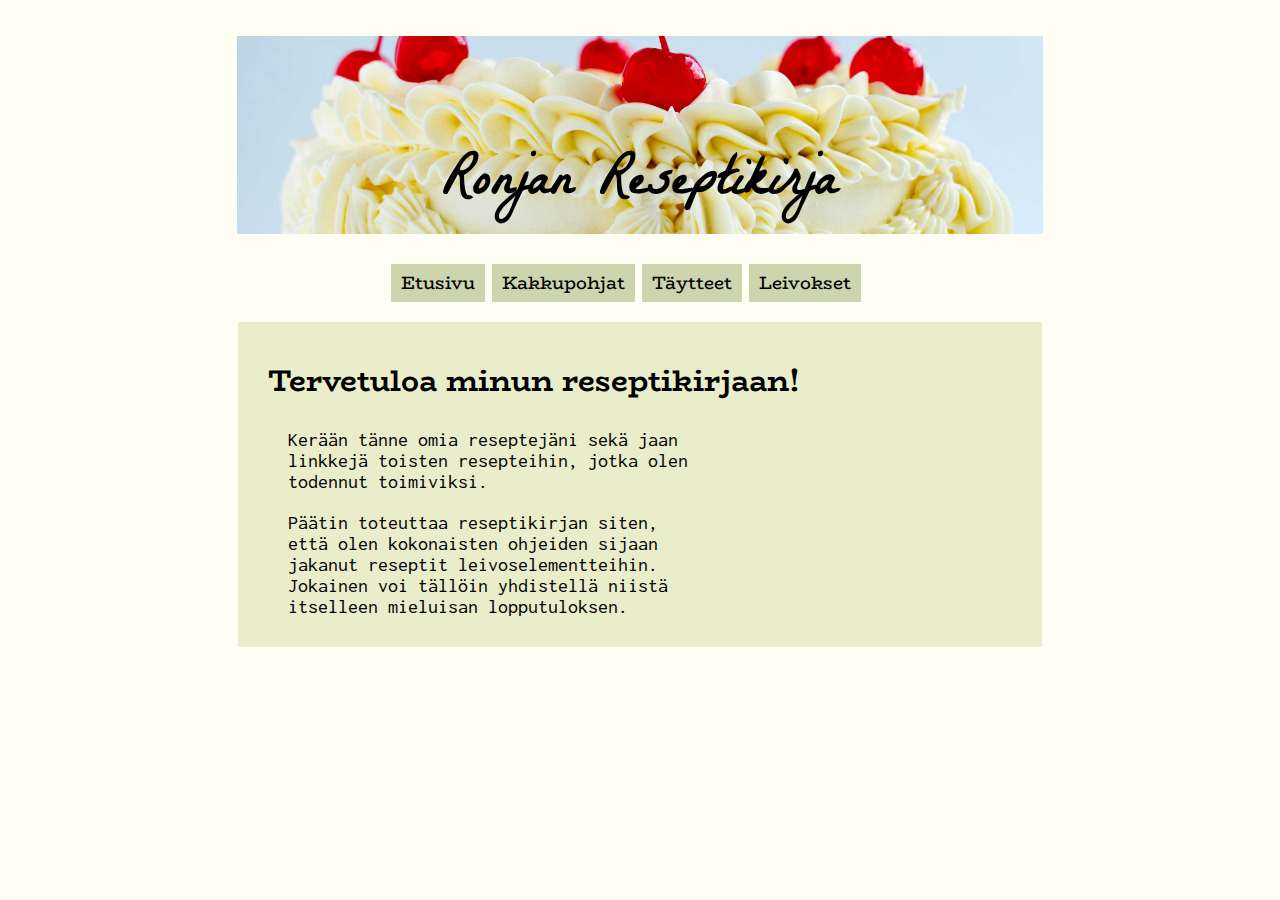
<file: index.html>
<!DOCTYPE html>
<html>

<head>
    <title>Ronjan Reseptikirja</title>
    <meta charset="UTF-8">
    <link rel="stylesheet" href="style.css">
    <link href="https://fonts.googleapis.com/css2?family=La+Belle+Aurore&display=swap" rel="stylesheet">
    <link href="https://fonts.googleapis.com/css2?family=Inconsolata:wght@200..900&family=La+Belle+Aurore&display=swap" rel="stylesheet">
    <link href="https://fonts.googleapis.com/css2?family=BioRhyme:wght@200..800&family=Inconsolata:wght@200..900&family=La+Belle+Aurore&display=swap" rel="stylesheet">
    <link href="index.html">
    <link href="kakkupohjat.html">
    <link href="täytteet.html">
    <link href="leivokset.html">
</head>
<body>
    <header>
        <h1>Ronjan Reseptikirja</h1>
    </header>

    <nav>
        <ul>
          <li><a href="index.html">Etusivu</a></li>
          <li><a href="kakkupohjat.html">Kakkupohjat</a></li>
          <li><a href="täytteet.html">Täytteet</a></li>
          <li><a href="leivokset.html">Leivokset</a></li>
        </ul>
      </nav>

    <section>
        <h2>Tervetuloa minun reseptikirjaan!</h2>
        <p class="etusivu">Kerään tänne omia reseptejäni sekä jaan linkkejä toisten
            resepteihin, jotka olen todennut toimiviksi.
        </p>
        <p class="etusivu">Päätin toteuttaa reseptikirjan siten, että olen kokonaisten
            ohjeiden sijaan jakanut reseptit leivoselementteihin. Jokainen voi tällöin
            yhdistellä niistä itselleen mieluisan lopputuloksen.
        </p>
        

    </section>
</body>

</html>
</file>
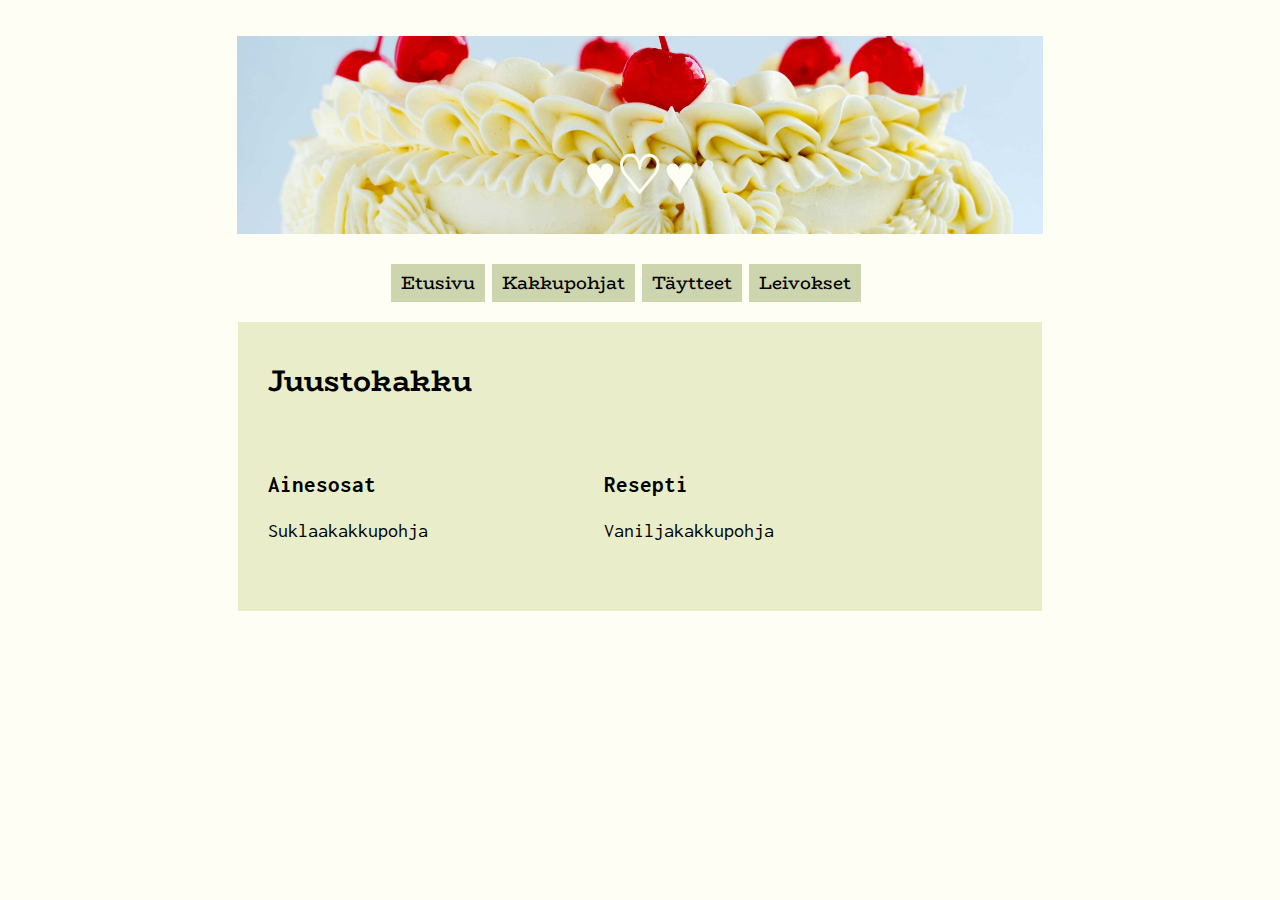
<file: juustokakku.html>
<!DOCTYPE html>
<html>

<head>
    <title>Juustokakku</title>
    <meta charset="UTF-8">
    <link rel="stylesheet" href="style.css">
    <link href="https://fonts.googleapis.com/css2?family=La+Belle+Aurore&display=swap" rel="stylesheet">
    <link href="https://fonts.googleapis.com/css2?family=Inconsolata:wght@200..900&family=La+Belle+Aurore&display=swap" rel="stylesheet">
    <link href="https://fonts.googleapis.com/css2?family=BioRhyme:wght@200..800&family=Inconsolata:wght@200..900&family=La+Belle+Aurore&display=swap" rel="stylesheet">
    <link href="index.html">
    <link href="kakkupohjat.html">
    <link href="täytteet.html">
    <link href="leivokset.html">
</head>
<body>
    <header class="ohje">
        <h1>♥︎♡♥︎</h1>
    </header>

    <nav>
        <ul>
          <li><a href="index.html">Etusivu</a></li>
          <li><a href="kakkupohjat.html">Kakkupohjat</a></li>
          <li><a href="täytteet.html">Täytteet</a></li>
          <li><a href="leivokset.html">Leivokset</a></li>
        </ul>
      </nav>

    <section>
        <h2>Juustokakku</h2>
        <div class="container">
            <div class="column">
              <h3>Ainesosat</h3>  
              <p class="resepti">Suklaakakkupohja</p>
            </div>
            <div class="column">
              <h3>Resepti</h3>  
              <p class="resepti">Vaniljakakkupohja</p>
            </div>
          </div>
    </section>

</body>

</html>
</file>
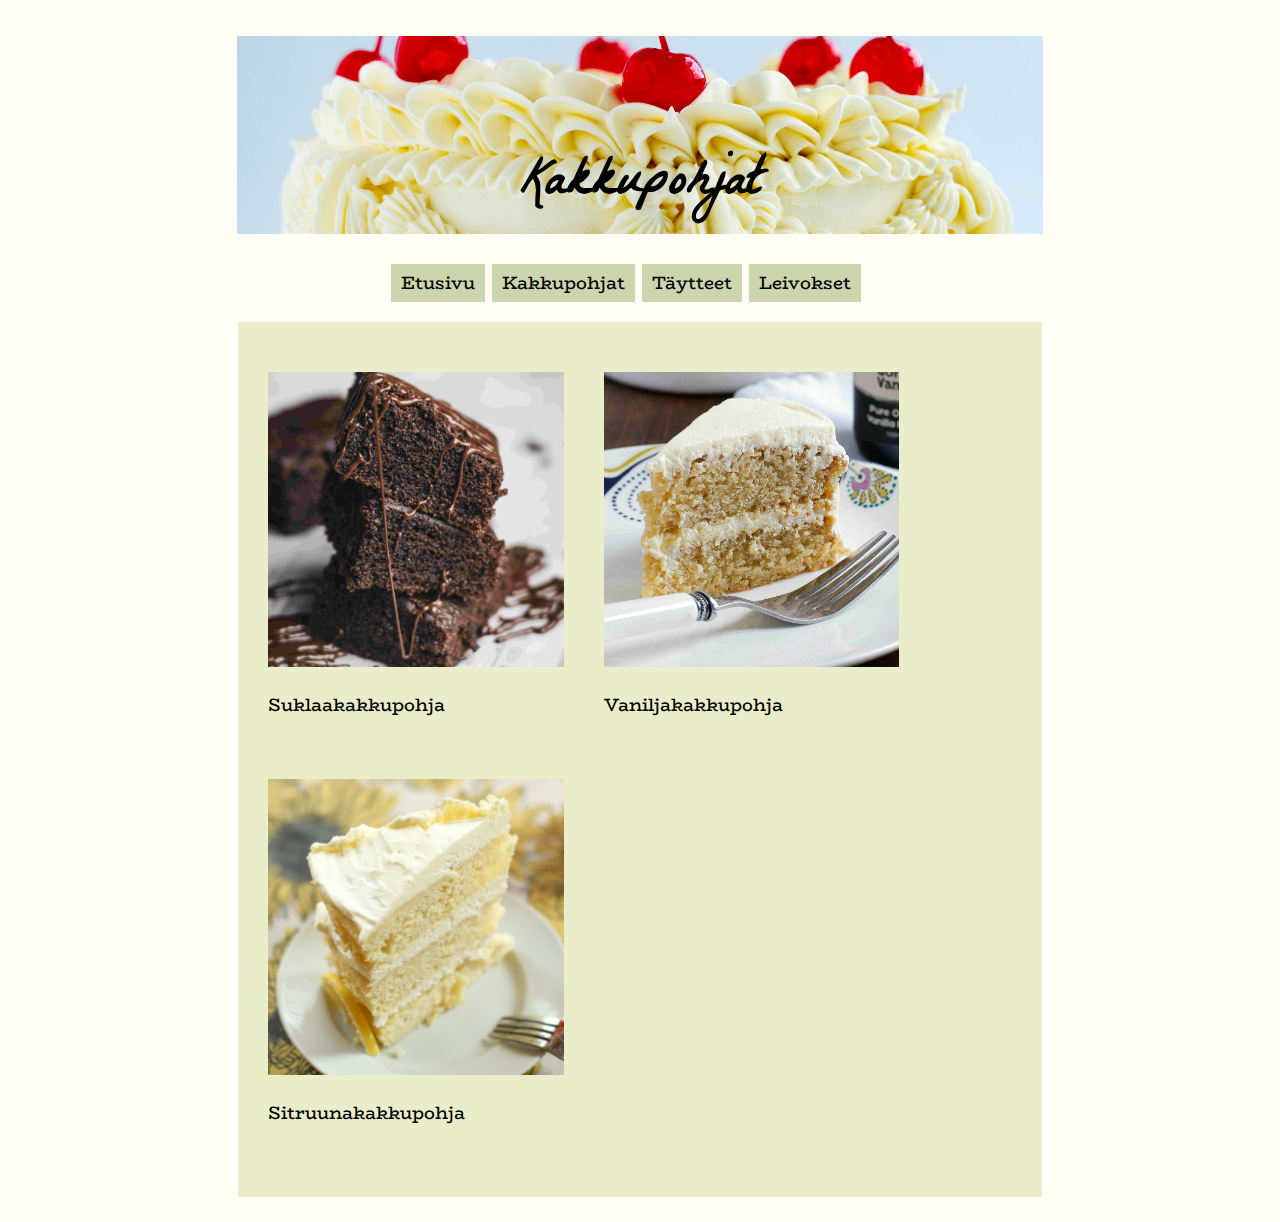
<file: kakkupohjat.html>
<!DOCTYPE html>
<html>

<head>
    <title>Kakkupohjat</title>
    <meta charset="UTF-8">
    <link rel="stylesheet" href="style.css">
    <link href="https://fonts.googleapis.com/css2?family=La+Belle+Aurore&display=swap" rel="stylesheet">
    <link href="https://fonts.googleapis.com/css2?family=Inconsolata:wght@200..900&family=La+Belle+Aurore&display=swap" rel="stylesheet">
    <link href="https://fonts.googleapis.com/css2?family=BioRhyme:wght@200..800&family=Inconsolata:wght@200..900&family=La+Belle+Aurore&display=swap" rel="stylesheet">
    <link href="index.html">
    <link href="kakkupohjat.html">
    <link href="täytteet.html">
    <link href="leivokset.html">
</head>
<body>
    <header class="kakkupohjat">
        <h1>Kakkupohjat</h1>
    </header>

    <nav>
        <ul>
          <li><a href="index.html">Etusivu</a></li>
          <li><a href="kakkupohjat.html">Kakkupohjat</a></li>
          <li><a href="täytteet.html">Täytteet</a></li>
          <li><a href="leivokset.html">Leivokset</a></li>
        </ul>
      </nav>

    <section>
        <div class="container">
            <div class="column">
              <img src="suklaapohja.jpg" alt="Suklaakakkupohja">
              <p class="resepti"><a href="suklaapohja.html">Suklaakakkupohja</p>
            </div>
            <div class="column">
              <img src="vaniljapohja.jpg" alt="Vaniljakakkupohja">
              <p class="resepti"><a href="vaniljapohja.html">Vaniljakakkupohja</p>
            </div>
            <div class="column">
              <img src="sitruunapohja.jpg" alt="Sitruunakakkupohja">
              <p class="resepti"><a href="sitruunapohja.html">Sitruunakakkupohja</p>
            </div>
          </div>
    </section>

</body>

</html>
</file>
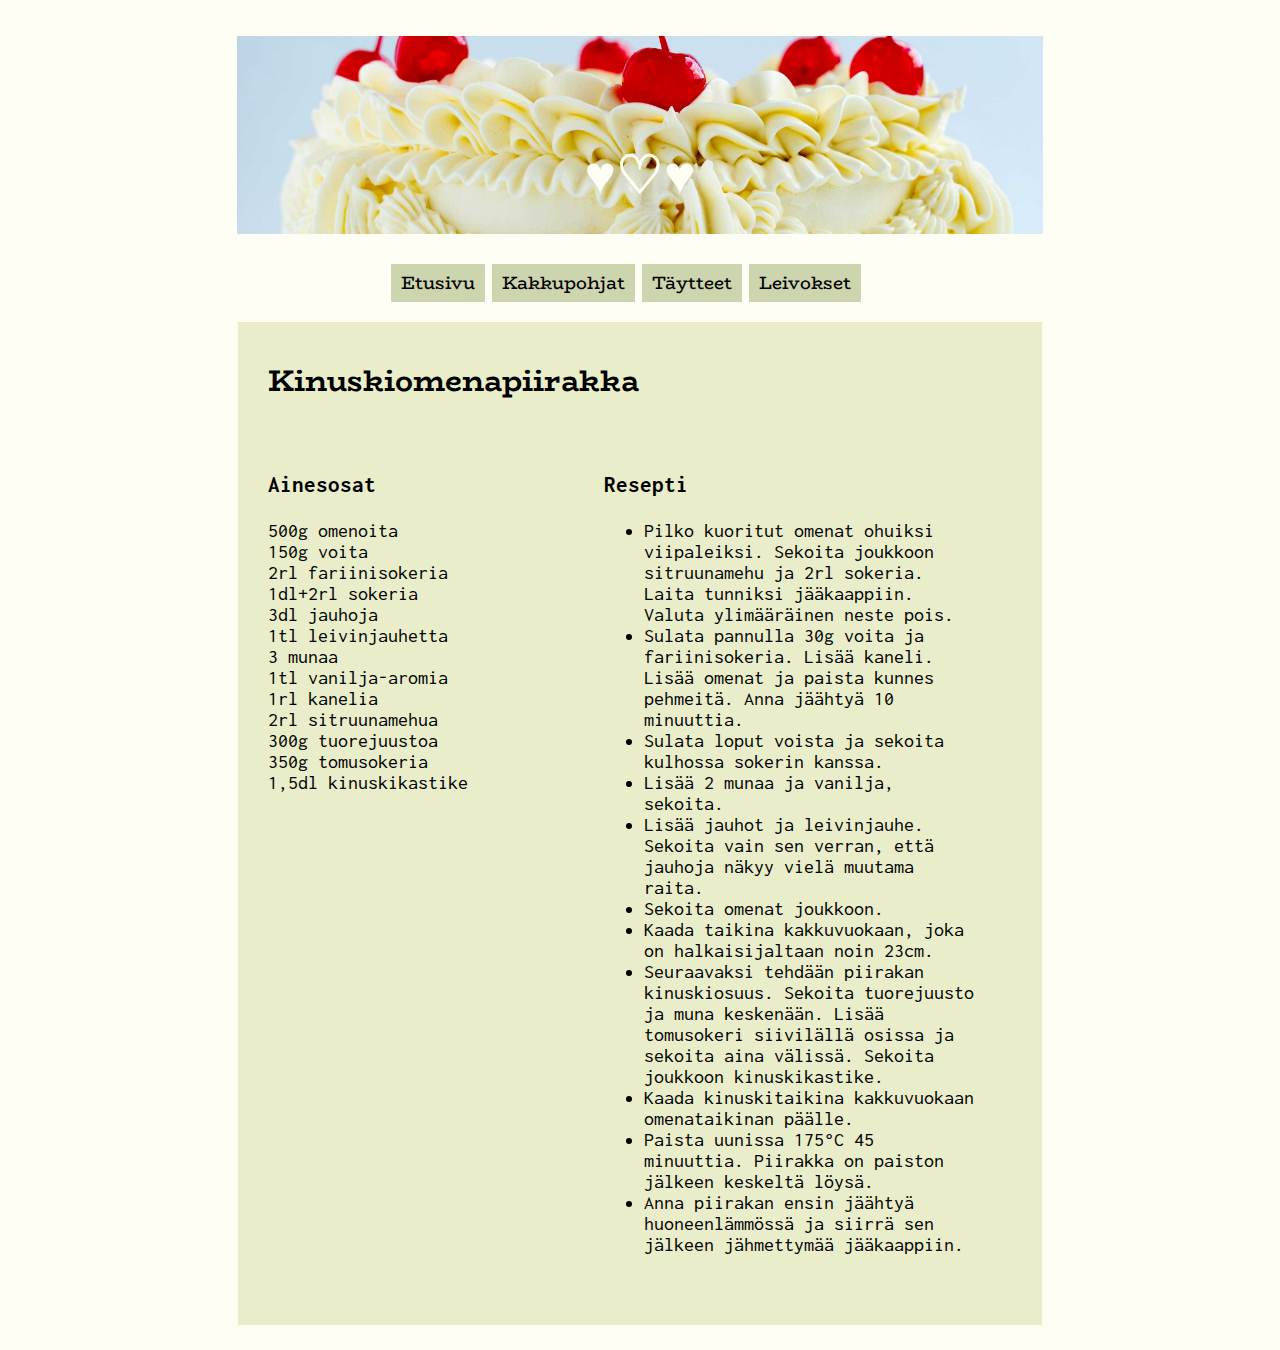
<file: kinuskiomenapiirakka.html>
<!DOCTYPE html>
<html>

<head>
    <title>Kinuskiomenapiirakka</title>
    <meta charset="UTF-8">
    <link rel="stylesheet" href="style.css">
    <link href="https://fonts.googleapis.com/css2?family=La+Belle+Aurore&display=swap" rel="stylesheet">
    <link href="https://fonts.googleapis.com/css2?family=Inconsolata:wght@200..900&family=La+Belle+Aurore&display=swap" rel="stylesheet">
    <link href="https://fonts.googleapis.com/css2?family=BioRhyme:wght@200..800&family=Inconsolata:wght@200..900&family=La+Belle+Aurore&display=swap" rel="stylesheet">
    <link href="index.html">
    <link href="kakkupohjat.html">
    <link href="täytteet.html">
    <link href="leivokset.html">
</head>
<body>
    <header class="ohje">
        <h1>♥︎♡♥︎</h1>
    </header>

    <nav>
        <ul>
          <li><a href="index.html">Etusivu</a></li>
          <li><a href="kakkupohjat.html">Kakkupohjat</a></li>
          <li><a href="täytteet.html">Täytteet</a></li>
          <li><a href="leivokset.html">Leivokset</a></li>
        </ul>
      </nav>

    <section>
        <h2>Kinuskiomenapiirakka</h2>
        <div class="container">
            <div class="column">
              <h3>Ainesosat</h3>  
              <p class="resepti">500g omenoita<br>150g voita<br>2rl fariinisokeria
                <br>1dl+2rl sokeria<br>3dl jauhoja<br>1tl leivinjauhetta<br>
              3 munaa<br>1tl vanilja-aromia<br>1rl kanelia<br>2rl sitruunamehua
              <br>300g tuorejuustoa<br>350g tomusokeria<br>1,5dl kinuskikastike</p>
            </div>
            <div class="column">
              <h3>Resepti</h3>  
              <ul class="reseptilista">
                <li>Pilko kuoritut omenat ohuiksi viipaleiksi. Sekoita joukkoon sitruunamehu
                   ja 2rl sokeria. Laita tunniksi jääkaappiin. Valuta ylimääräinen neste pois.</li>
                <li>Sulata pannulla 30g voita ja fariinisokeria. Lisää kaneli. Lisää omenat
                  ja paista kunnes pehmeitä. Anna jäähtyä 10 minuuttia.
                </li>
                <li>Sulata loput voista ja sekoita kulhossa sokerin kanssa.</li>
                <li>Lisää 2 munaa ja vanilja, sekoita.</li>
                <li>Lisää jauhot ja leivinjauhe. Sekoita vain sen verran, että jauhoja
                  näkyy vielä muutama raita.
                </li>
                <li>Sekoita omenat joukkoon.</li>
                <li>Kaada taikina kakkuvuokaan, joka on halkaisijaltaan noin 23cm.</li>
                <li>Seuraavaksi tehdään piirakan kinuskiosuus. Sekoita tuorejuusto ja muna
                  keskenään. Lisää tomusokeri siivilällä osissa ja sekoita aina välissä.
                  Sekoita joukkoon kinuskikastike.
                </li>
                <li>Kaada kinuskitaikina kakkuvuokaan omenataikinan päälle.</li>
                <li>Paista uunissa 175°C 45 minuuttia. Piirakka on paiston jälkeen keskeltä löysä.</li>
                <li>Anna piirakan ensin jäähtyä huoneenlämmössä ja siirrä sen jälkeen jähmettymää
                  jääkaappiin.
                </li>
              </p>
            </div>
          </div>
    </section>

</body>

</html>
</file>
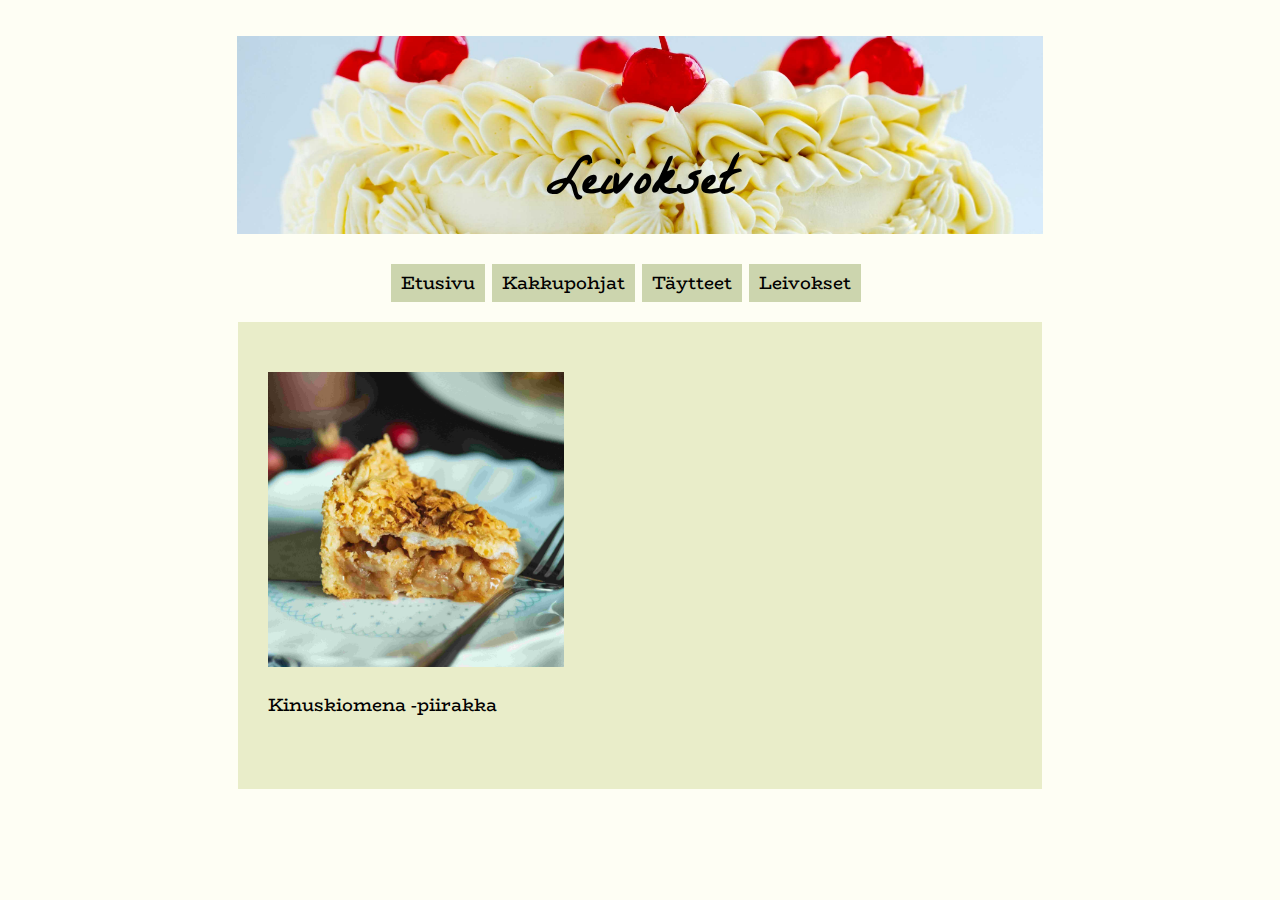
<file: leivokset.html>
<!DOCTYPE html>
<html>

<head>
    <title>Leivokset</title>
    <meta charset="UTF-8">
    <link rel="stylesheet" href="style.css">
    <link href="https://fonts.googleapis.com/css2?family=La+Belle+Aurore&display=swap" rel="stylesheet">
    <link href="https://fonts.googleapis.com/css2?family=Inconsolata:wght@200..900&family=La+Belle+Aurore&display=swap" rel="stylesheet">
    <link href="https://fonts.googleapis.com/css2?family=BioRhyme:wght@200..800&family=Inconsolata:wght@200..900&family=La+Belle+Aurore&display=swap" rel="stylesheet">
    <link href="index.html">
    <link href="kakkupohjat.html">
    <link href="täytteet.html">
    <link href="leivokset.html">
</head>
<body>
    <header class="leivokset">
        <h1>Leivokset</h1>
    </header>

    <nav>
        <ul>
          <li><a href="index.html">Etusivu</a></li>
          <li><a href="kakkupohjat.html">Kakkupohjat</a></li>
          <li><a href="täytteet.html">Täytteet</a></li>
          <li><a href="leivokset.html">Leivokset</a></li>
        </ul>
      </nav>

    <section>
        <div class="container">
            <div class="column">
              <img src="kinuskiomenapiirakka.jpg" alt="kinuskiomenapiirakka">
              <p class="resepti"><a href="kinuskiomenapiirakka.html">Kinuskiomena -piirakka</p>
            </div>
    </section>

</body>

</html>
</file>
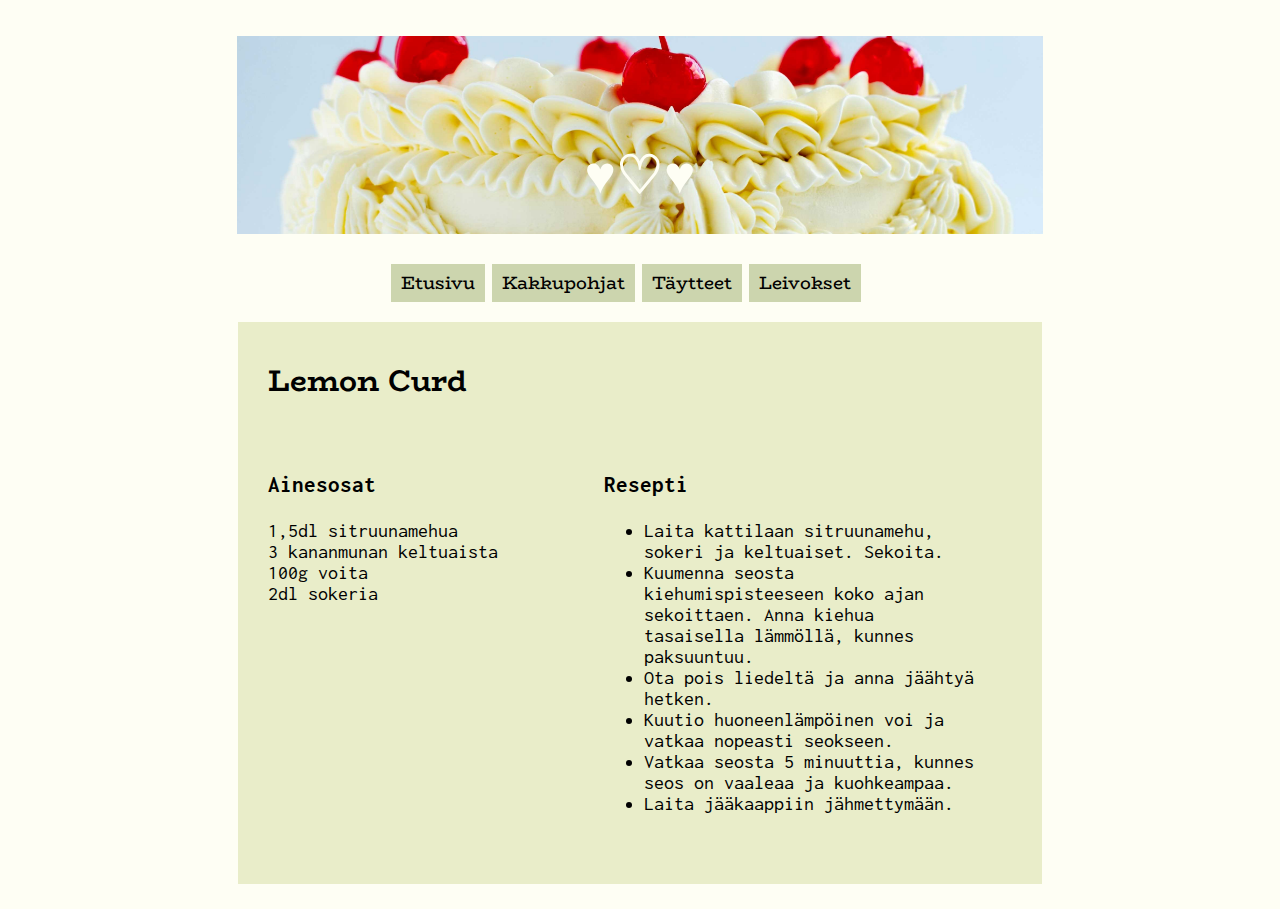
<file: lemoncurd.html>
<!DOCTYPE html>
<html>

<head>
    <title>Lemon Curd</title>
    <meta charset="UTF-8">
    <link rel="stylesheet" href="style.css">
    <link href="https://fonts.googleapis.com/css2?family=La+Belle+Aurore&display=swap" rel="stylesheet">
    <link href="https://fonts.googleapis.com/css2?family=Inconsolata:wght@200..900&family=La+Belle+Aurore&display=swap" rel="stylesheet">
    <link href="https://fonts.googleapis.com/css2?family=BioRhyme:wght@200..800&family=Inconsolata:wght@200..900&family=La+Belle+Aurore&display=swap" rel="stylesheet">
    <link href="index.html">
    <link href="kakkupohjat.html">
    <link href="täytteet.html">
    <link href="leivokset.html">
</head>
<body>
    <header class="ohje">
        <h1>♥︎♡♥︎</h1>
    </header>

    <nav>
        <ul>
          <li><a href="index.html">Etusivu</a></li>
          <li><a href="kakkupohjat.html">Kakkupohjat</a></li>
          <li><a href="täytteet.html">Täytteet</a></li>
          <li><a href="leivokset.html">Leivokset</a></li>
        </ul>
      </nav>

    <section>
        <h2>Lemon Curd</h2>
        <div class="container">
            <div class="column">
              <h3>Ainesosat</h3>  
              <p class="resepti">1,5dl sitruunamehua<br>3 kananmunan keltuaista<br>100g voita
                <br>2dl sokeria</p>
            </div>
            <div class="column">
              <h3>Resepti</h3>  
              <ul class="reseptilista">
                <li>Laita kattilaan sitruunamehu, sokeri ja keltuaiset. Sekoita.</li>
                <li>Kuumenna seosta kiehumispisteeseen koko ajan sekoittaen.
                  Anna kiehua tasaisella lämmöllä, kunnes paksuuntuu.
                </li>
                <li>Ota pois liedeltä ja anna jäähtyä hetken.</li>
                <li>Kuutio huoneenlämpöinen voi ja vatkaa nopeasti seokseen.</li>
                <li>Vatkaa seosta 5 minuuttia, kunnes seos on vaaleaa ja kuohkeampaa.</li>
                <li>Laita jääkaappiin jähmettymään.</li>
              </ul>
            </div>
          </div>
    </section>

</body>

</html>
</file>
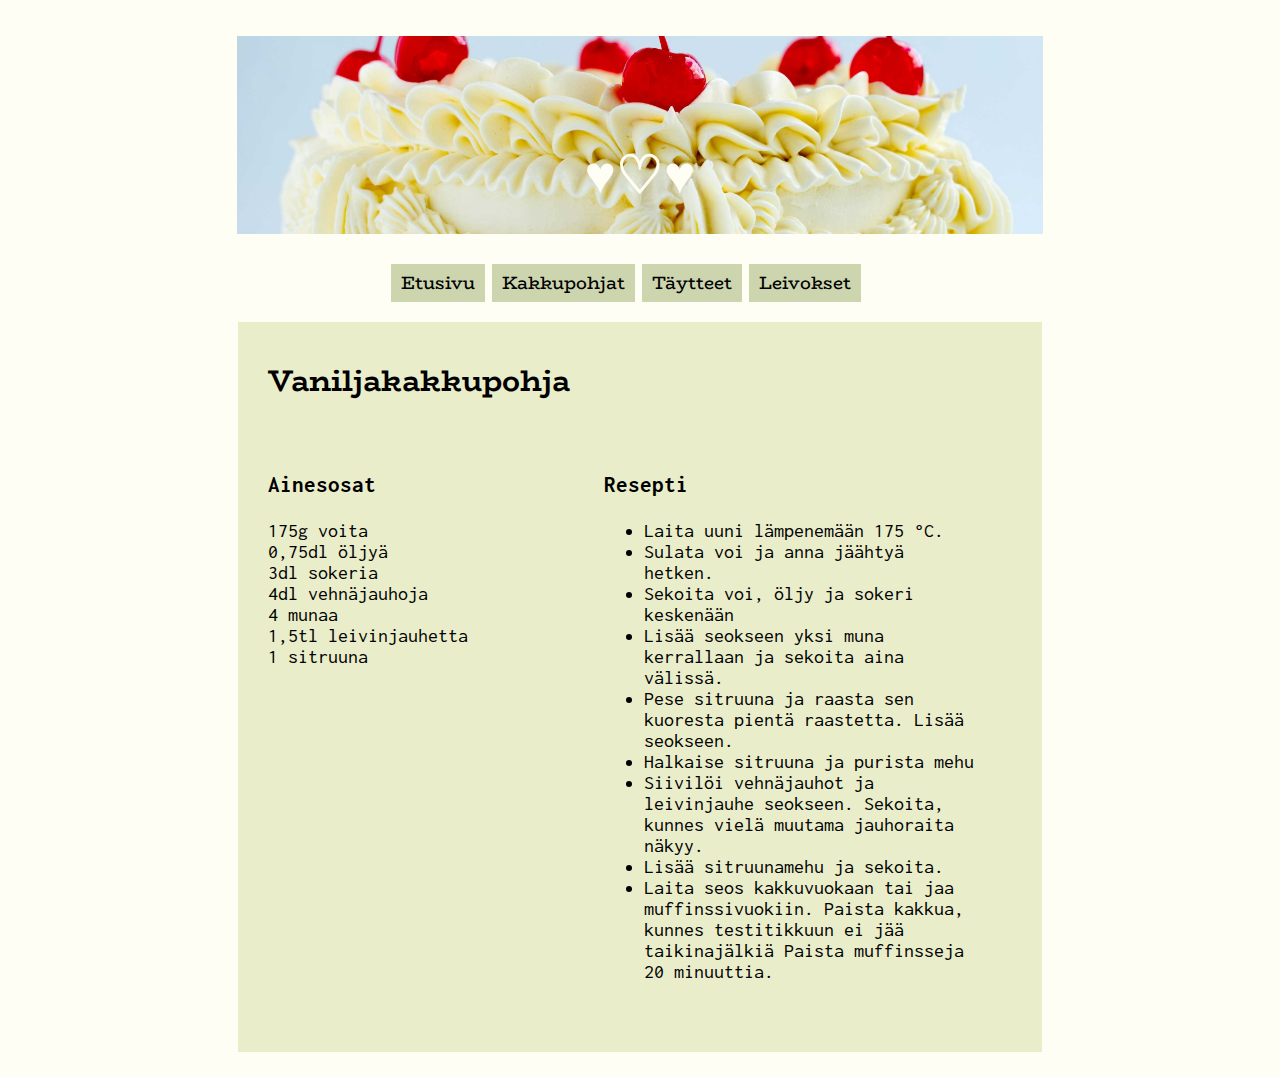
<file: sitruunapohja.html>
<!DOCTYPE html>
<html>

<head>
    <title>Sitruunakakkupohja</title>
    <meta charset="UTF-8">
    <link rel="stylesheet" href="style.css">
    <link href="https://fonts.googleapis.com/css2?family=La+Belle+Aurore&display=swap" rel="stylesheet">
    <link href="https://fonts.googleapis.com/css2?family=Inconsolata:wght@200..900&family=La+Belle+Aurore&display=swap" rel="stylesheet">
    <link href="https://fonts.googleapis.com/css2?family=BioRhyme:wght@200..800&family=Inconsolata:wght@200..900&family=La+Belle+Aurore&display=swap" rel="stylesheet">
    <link href="index.html">
    <link href="kakkupohjat.html">
    <link href="täytteet.html">
    <link href="leivokset.html">
</head>
<body>
    <header class="ohje">
        <h1>♥︎♡♥︎</h1>
    </header>

    <nav>
        <ul>
          <li><a href="index.html">Etusivu</a></li>
          <li><a href="kakkupohjat.html">Kakkupohjat</a></li>
          <li><a href="täytteet.html">Täytteet</a></li>
          <li><a href="leivokset.html">Leivokset</a></li>
        </ul>
      </nav>

    <section>
        <h2>Vaniljakakkupohja</h2>
        <div class="container">
            <div class="column">
              <h3>Ainesosat</h3>  
              <p class="resepti">175g voita<br>0,75dl öljyä<br>3dl sokeria
                <br>4dl vehnäjauhoja<br>4 munaa<br>1,5tl leivinjauhetta<br>1 sitruuna</p>
            </div>
            <div class="column">
              <h3>Resepti</h3>  
              <ul class="reseptilista">
                <li>Laita uuni lämpenemään 175 °C.</li>
                <li>Sulata voi ja anna jäähtyä hetken.</li>
                <li>Sekoita voi, öljy ja sokeri keskenään</li>
                <li>Lisää seokseen yksi muna kerrallaan ja sekoita aina välissä.</li>
                <li>Pese sitruuna ja raasta sen kuoresta pientä raastetta. Lisää seokseen.</li>
                <li>Halkaise sitruuna ja purista mehu</li>
                <li>Siivilöi vehnäjauhot ja leivinjauhe seokseen. Sekoita, kunnes vielä muutama jauhoraita näkyy.</li>
                <li>Lisää sitruunamehu ja sekoita.</li>
                <li>Laita seos kakkuvuokaan tai jaa muffinssivuokiin. Paista kakkua, kunnes testitikkuun ei jää taikinajälkiä
                  Paista muffinsseja 20 minuuttia.
                </li>
              </ul>
            </div>
          </div>
    </section>

</body>

</html>
</file>
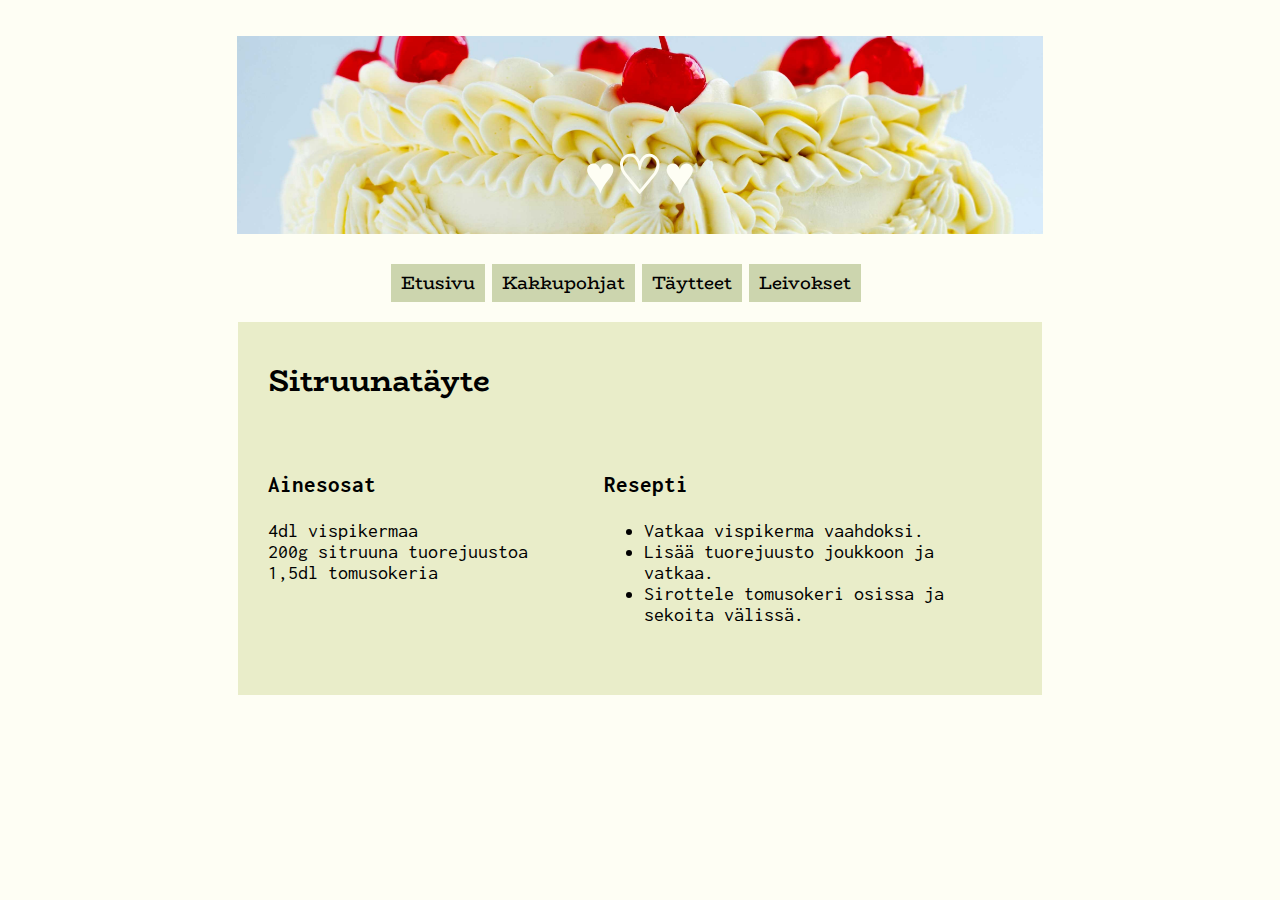
<file: sitruunatäyte.html>
<!DOCTYPE html>
<html>

<head>
    <title>Sitruunatäyte</title>
    <meta charset="UTF-8">
    <link rel="stylesheet" href="style.css">
    <link href="https://fonts.googleapis.com/css2?family=La+Belle+Aurore&display=swap" rel="stylesheet">
    <link href="https://fonts.googleapis.com/css2?family=Inconsolata:wght@200..900&family=La+Belle+Aurore&display=swap" rel="stylesheet">
    <link href="https://fonts.googleapis.com/css2?family=BioRhyme:wght@200..800&family=Inconsolata:wght@200..900&family=La+Belle+Aurore&display=swap" rel="stylesheet">
    <link href="index.html">
    <link href="kakkupohjat.html">
    <link href="täytteet.html">
    <link href="leivokset.html">
</head>
<body>
    <header class="ohje">
        <h1>♥︎♡♥︎</h1>
    </header>

    <nav>
        <ul>
          <li><a href="index.html">Etusivu</a></li>
          <li><a href="kakkupohjat.html">Kakkupohjat</a></li>
          <li><a href="täytteet.html">Täytteet</a></li>
          <li><a href="leivokset.html">Leivokset</a></li>
        </ul>
      </nav>

    <section>
        <h2>Sitruunatäyte</h2>
        <div class="container">
            <div class="column">
              <h3>Ainesosat</h3>  
              <p class="resepti">4dl vispikermaa<br>200g sitruuna tuorejuustoa<br>1,5dl tomusokeria</p>
            </div>
            <div class="column">
              <h3>Resepti</h3>  
              <ul class="reseptilista">
                <li>Vatkaa vispikerma vaahdoksi.</li>
                <li>Lisää tuorejuusto joukkoon ja vatkaa.</li>
                <li>Sirottele tomusokeri osissa ja sekoita välissä.</li>
              </ul>
            </div>
          </div>
    </section>

</body>

</html>
</file>
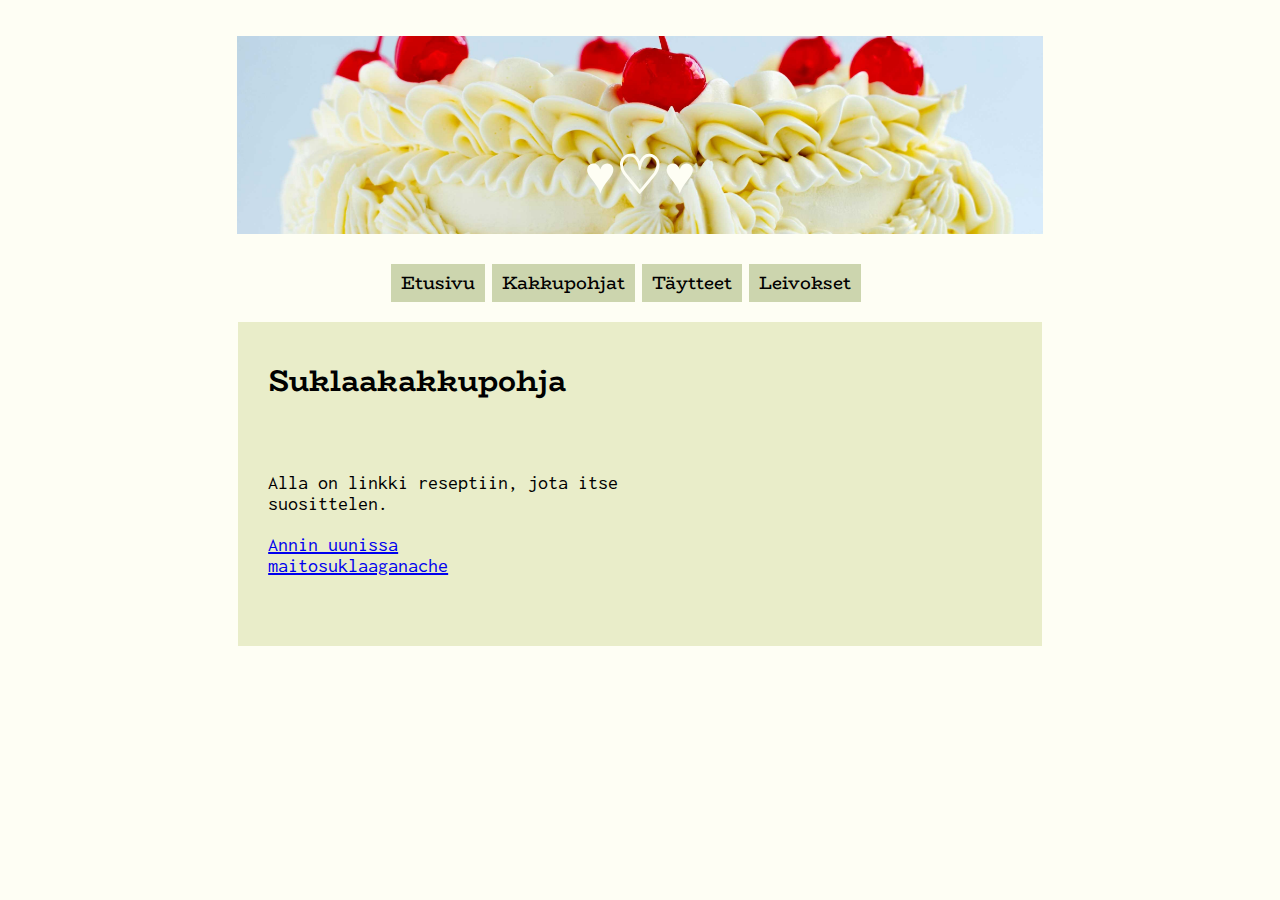
<file: suklaaganache.html>
<!DOCTYPE html>
<html>

<head>
    <title>Suklaaganache</title>
    <meta charset="UTF-8">
    <link rel="stylesheet" href="style.css">
    <link href="https://fonts.googleapis.com/css2?family=La+Belle+Aurore&display=swap" rel="stylesheet">
    <link href="https://fonts.googleapis.com/css2?family=Inconsolata:wght@200..900&family=La+Belle+Aurore&display=swap" rel="stylesheet">
    <link href="https://fonts.googleapis.com/css2?family=BioRhyme:wght@200..800&family=Inconsolata:wght@200..900&family=La+Belle+Aurore&display=swap" rel="stylesheet">
    <link href="index.html">
    <link href="kakkupohjat.html">
    <link href="täytteet.html">
    <link href="leivokset.html">
    <link href="https://www.anninuunissa.fi/ihana-maitosuklaaganache/">
</head>
<body>
    <header class="ohje">
        <h1>♥︎♡♥︎</h1>
    </header>

    <nav>
        <ul>
          <li><a href="index.html">Etusivu</a></li>
          <li><a href="kakkupohjat.html">Kakkupohjat</a></li>
          <li><a href="täytteet.html">Täytteet</a></li>
          <li><a href="leivokset.html">Leivokset</a></li>
        </ul>
      </nav>

    <section>
        <h2>Suklaakakkupohja</h2>
        <div class="container">
            <div class="column">
              <h3></h3>  
              <p class="reseptilista">Alla on linkki reseptiin, jota itse suosittelen.</p>
              <p><a href="https://www.anninuunissa.fi/ihana-maitosuklaaganache/">Annin uunissa maitosuklaaganache</a></p>
            </div>
          </div>
    </section>

</body>

</html>
</file>
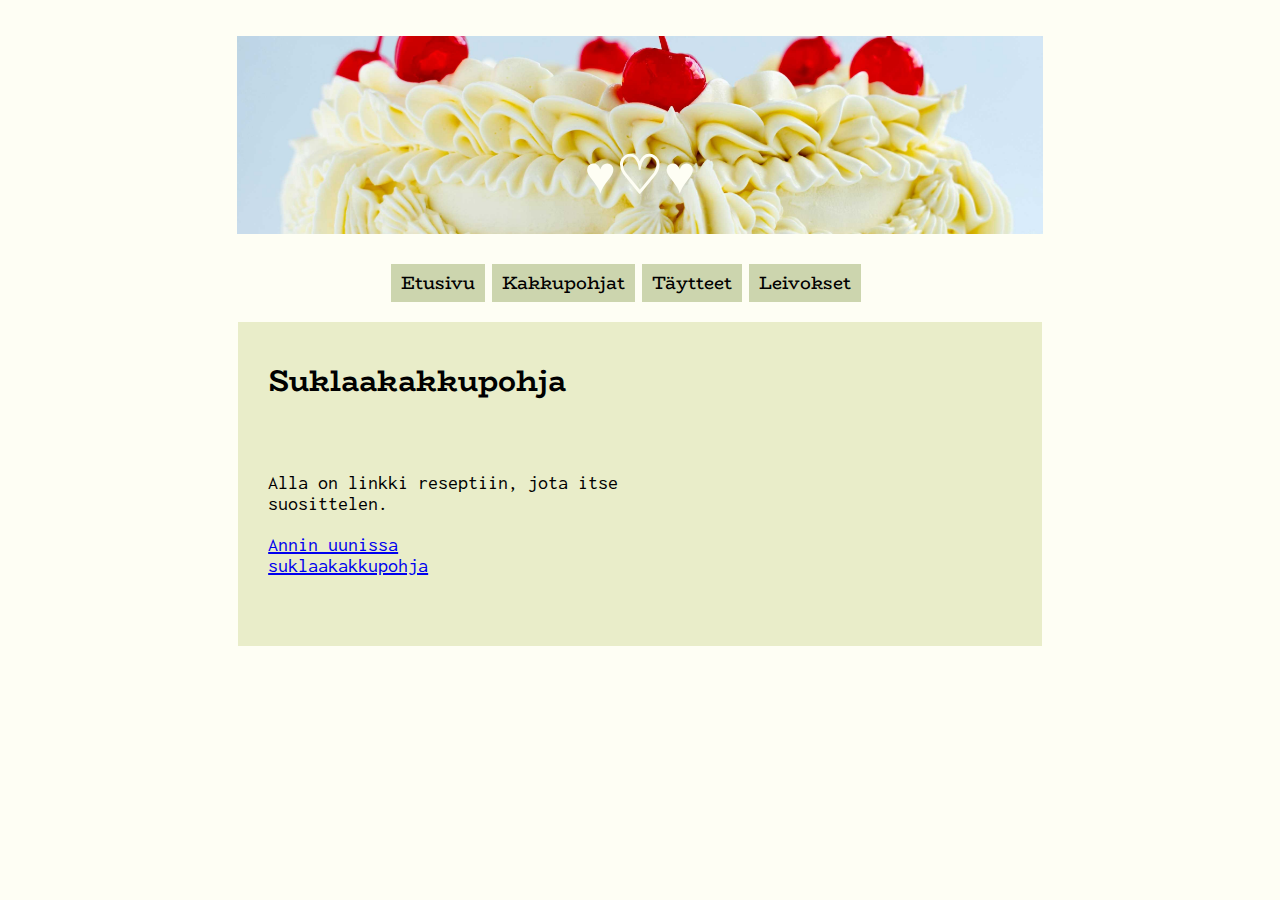
<file: suklaapohja.html>
<!DOCTYPE html>
<html>

<head>
    <title>Suklaakakkupohja</title>
    <meta charset="UTF-8">
    <link rel="stylesheet" href="style.css">
    <link href="https://fonts.googleapis.com/css2?family=La+Belle+Aurore&display=swap" rel="stylesheet">
    <link href="https://fonts.googleapis.com/css2?family=Inconsolata:wght@200..900&family=La+Belle+Aurore&display=swap" rel="stylesheet">
    <link href="https://fonts.googleapis.com/css2?family=BioRhyme:wght@200..800&family=Inconsolata:wght@200..900&family=La+Belle+Aurore&display=swap" rel="stylesheet">
    <link href="index.html">
    <link href="kakkupohjat.html">
    <link href="täytteet.html">
    <link href="leivokset.html">
    <link href="https://www.anninuunissa.fi/helppo-meheva-suklaakakku/">
</head>
<body>
    <header class="ohje">
        <h1>♥︎♡♥︎</h1>
    </header>

    <nav>
        <ul>
          <li><a href="index.html">Etusivu</a></li>
          <li><a href="kakkupohjat.html">Kakkupohjat</a></li>
          <li><a href="täytteet.html">Täytteet</a></li>
          <li><a href="leivokset.html">Leivokset</a></li>
        </ul>
      </nav>

    <section>
        <h2>Suklaakakkupohja</h2>
        <div class="container">
            <div class="column">
              <h3></h3>  
              <p class="reseptilista">Alla on linkki reseptiin, jota itse suosittelen.</p>
              <p><a href="https://www.anninuunissa.fi/helppo-meheva-suklaakakku/">Annin uunissa suklaakakkupohja</a></p>
            </div>
          </div>
    </section>

</body>

</html>
</file>
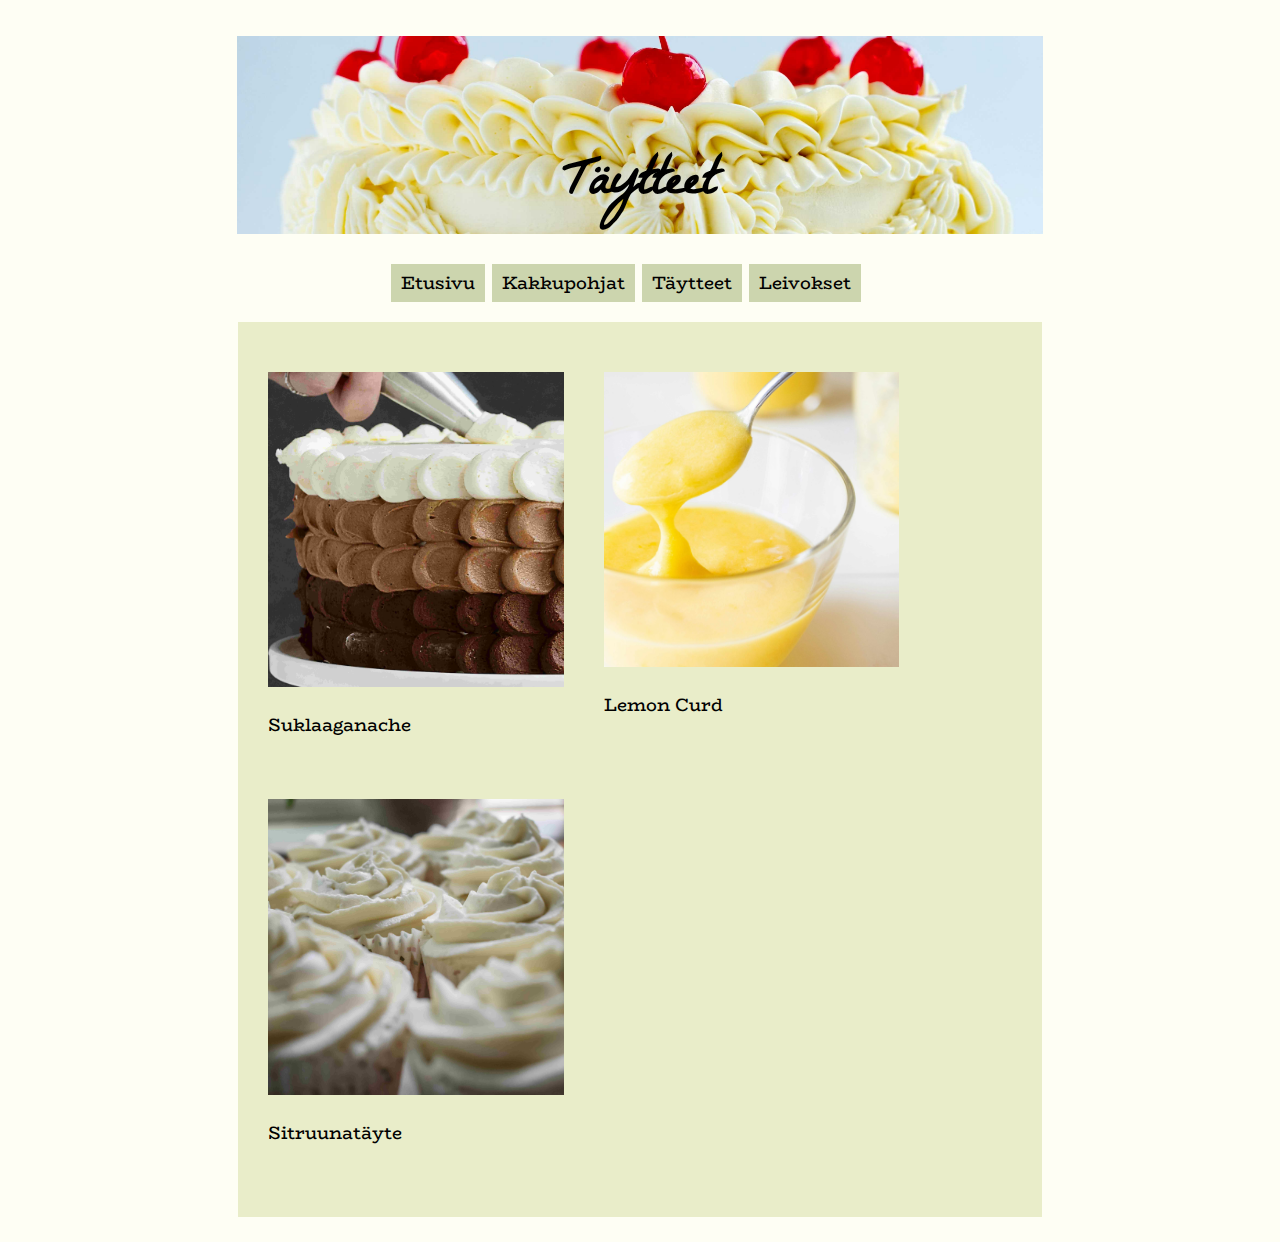
<file: täytteet.html>
<!DOCTYPE html>
<html>

<head>
    <title>Täytteet</title>
    <meta charset="UTF-8">
    <link rel="stylesheet" href="style.css">
    <link href="https://fonts.googleapis.com/css2?family=La+Belle+Aurore&display=swap" rel="stylesheet">
    <link href="https://fonts.googleapis.com/css2?family=Inconsolata:wght@200..900&family=La+Belle+Aurore&display=swap" rel="stylesheet">
    <link href="https://fonts.googleapis.com/css2?family=BioRhyme:wght@200..800&family=Inconsolata:wght@200..900&family=La+Belle+Aurore&display=swap" rel="stylesheet">
    <link href="index.html">
    <link href="kakkupohjat.html">
    <link href="täytteet.html">
    <link href="leivokset.html">
</head>
<body>
    <header class="täytteet">
        <h1>Täytteet</h1>
    </header>

    <nav>
        <ul>
          <li><a href="index.html">Etusivu</a></li>
          <li><a href="kakkupohjat.html">Kakkupohjat</a></li>
          <li><a href="täytteet.html">Täytteet</a></li>
          <li><a href="leivokset.html">Leivokset</a></li>
        </ul>
      </nav>

    <section>
        <div class="container">
            <div class="column">
              <img src="suklaaganache.jpg" alt="Suklaaganache">
              <p class="resepti"><a href="suklaaganache.html">Suklaaganache</p>
            </div>
            <div class="column">
              <img src="lemoncurd.jpg" alt="Lemon Curd">
              <p class="resepti"><a href="lemoncurd.html">Lemon Curd</p>
            </div>
            <div class="column">
                <img src="sitruunatäyte.jpg" alt="Sitruunatäyte">
                <p class="resepti"><a href="sitruunatäyte.html">Sitruunatäyte</p>
              </div>
          </div>
    </section>

</body>

</html>
</file>
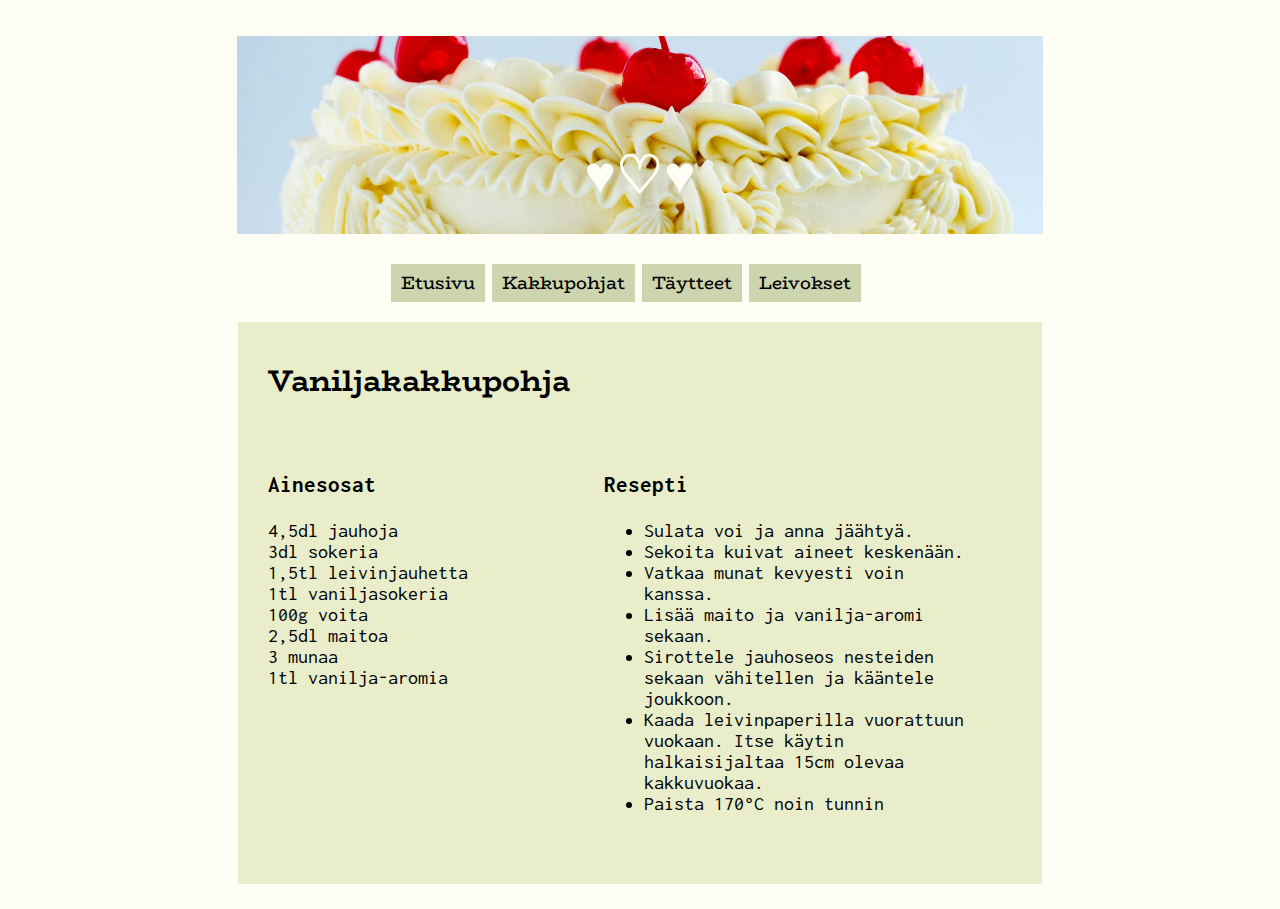
<file: vaniljapohja.html>
<!DOCTYPE html>
<html>

<head>
    <title>Vaniljakakkupohja</title>
    <meta charset="UTF-8">
    <link rel="stylesheet" href="style.css">
    <link href="https://fonts.googleapis.com/css2?family=La+Belle+Aurore&display=swap" rel="stylesheet">
    <link href="https://fonts.googleapis.com/css2?family=Inconsolata:wght@200..900&family=La+Belle+Aurore&display=swap" rel="stylesheet">
    <link href="https://fonts.googleapis.com/css2?family=BioRhyme:wght@200..800&family=Inconsolata:wght@200..900&family=La+Belle+Aurore&display=swap" rel="stylesheet">
    <link href="index.html">
    <link href="kakkupohjat.html">
    <link href="täytteet.html">
    <link href="leivokset.html">
</head>
<body>
    <header class="ohje">
        <h1>♥︎♡♥︎</h1>
    </header>

    <nav>
        <ul>
          <li><a href="index.html">Etusivu</a></li>
          <li><a href="kakkupohjat.html">Kakkupohjat</a></li>
          <li><a href="täytteet.html">Täytteet</a></li>
          <li><a href="leivokset.html">Leivokset</a></li>
        </ul>
      </nav>

    <section>
        <h2>Vaniljakakkupohja</h2>
        <div class="container">
            <div class="column">
              <h3>Ainesosat</h3>  
              <p class="resepti">4,5dl jauhoja<br>3dl sokeria<br>1,5tl leivinjauhetta
                <br>1tl vaniljasokeria<br>100g voita<br>2,5dl maitoa<br>3 munaa<br>1tl vanilja-aromia</p>
            </div>
            <div class="column">
              <h3>Resepti</h3>  
              <ul class="reseptilista">
                <li>Sulata voi ja anna jäähtyä.</li>
                <li>Sekoita kuivat aineet keskenään.</li>
                <li>Vatkaa munat kevyesti voin kanssa.</li>
                <li>Lisää maito ja vanilja-aromi sekaan.</li>
                <li>Sirottele jauhoseos nesteiden sekaan vähitellen ja kääntele joukkoon.</li>
                <li>Kaada leivinpaperilla vuorattuun vuokaan. Itse käytin halkaisijaltaa
                  15cm olevaa kakkuvuokaa.
                </li>
                <li>Paista 170°C noin tunnin</li>
              </ul>
            </div>
          </div>
    </section>

</body>

</html>
</file>
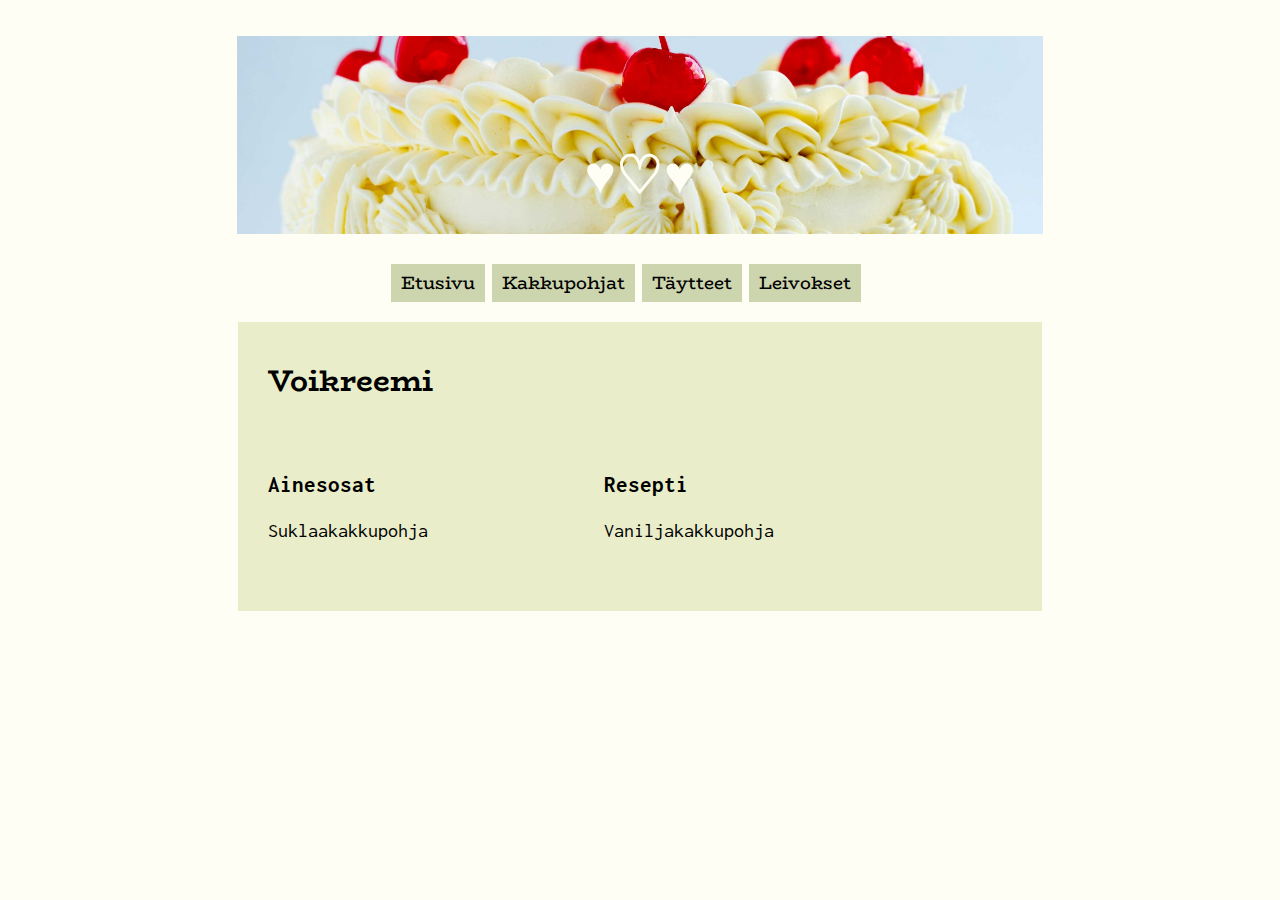
<file: voikreemi.html>
<!DOCTYPE html>
<html>

<head>
    <title>Voikreemi</title>
    <meta charset="UTF-8">
    <link rel="stylesheet" href="style.css">
    <link href="https://fonts.googleapis.com/css2?family=La+Belle+Aurore&display=swap" rel="stylesheet">
    <link href="https://fonts.googleapis.com/css2?family=Inconsolata:wght@200..900&family=La+Belle+Aurore&display=swap" rel="stylesheet">
    <link href="https://fonts.googleapis.com/css2?family=BioRhyme:wght@200..800&family=Inconsolata:wght@200..900&family=La+Belle+Aurore&display=swap" rel="stylesheet">
    <link href="index.html">
    <link href="kakkupohjat.html">
    <link href="täytteet.html">
    <link href="leivokset.html">
</head>
<body>
    <header class="ohje">
        <h1>♥︎♡♥︎</h1>
    </header>

    <nav>
        <ul>
          <li><a href="index.html">Etusivu</a></li>
          <li><a href="kakkupohjat.html">Kakkupohjat</a></li>
          <li><a href="täytteet.html">Täytteet</a></li>
          <li><a href="leivokset.html">Leivokset</a></li>
        </ul>
      </nav>

    <section>
        <h2>Voikreemi</h2>
        <div class="container">
            <div class="column">
              <h3>Ainesosat</h3>  
              <p class="resepti">Suklaakakkupohja</p>
            </div>
            <div class="column">
              <h3>Resepti</h3>  
              <p class="resepti">Vaniljakakkupohja</p>
            </div>
          </div>
    </section>

</body>

</html>
</file>
<file: style.css>
html {
    background-color: #FEFEF4;
}
div {
    margin: 20px;
}
header {
    background-image: url("etusivu_taustakuva.jpg");
    background-position: center;
    background-size: cover;
    max-width: 720px;
    margin-left: auto;
    margin-right: auto;
}
header h1 {
    font-size: 46px;
    font-family: "La Belle Aurore", cursive;
    font-weight: 800;
    font-style: normal;
    color: black;
    text-align: center;
    padding: 100px 0px 0px 0px;
}
.ohje h1 {
  color: #FEFEF4;
}
nav {
    display: flex;
    justify-content: space-between;
    width: 500px;
  }
nav ul {
    list-style-type: none;
    margin: 0;
    padding: 0;
    display: flex;
  }
nav ul li {
    margin-right: 10px; 
  }
nav ul li:last-child {
    margin-right: 0;
  }
nav ul li a {
    text-decoration: none;
    color: black;
    background-color: #CCD5AE;
    padding: 10px 20px 10px 20px;
    border: 1px solid #FEFEF4;
    font-family: BioRhyme;
    margin-bottom: 100px; 
    position: static;
  }
nav ul li a:hover {
    background-color: #E9EDC9;
    color: black;
  }
nav ul li a:active {
    background-color: #E9EDC9;
    color: black;
  }
section {
    background-color: #E9EDC9;
    font-size: 12px;
    padding: 10px 10px 10px 10px;
    font-family: "Inconsolata", monospace;
    font-optical-sizing: auto;
    margin: 25px
}
section h2 {
  font-family: BioRhyme;
  padding-left: 20px;
}
section .etusivu {
  padding-left: 40px;
  max-width: 400px;
}
.container {
  display: flex;
  flex-wrap: wrap;
  margin-left: 0px;
}

.column {
  width: 100%;
  box-sizing: border-box;
}

.column img {
  width: 100%;
  height: auto;
}

.caption {
  text-align: center;
  margin-top: 10px;
}
.resepti a {
  color: black;
  text-decoration: none;
  font-size: 18px;
  font-family: BioRhyme;
}
.resepti a:hover {
  color:hsl(109, 17%, 40%);
}
.reseptilista {
  margin-right: -80px;
}
/*
@media only screen and (max-width: 450px) {
  section {
       max-width: 90%;
       margin-left: auto;
       margin-right: auto;
       font-size: 12px;
   }
   nav {
       margin-left: 25px;
       margin-right: auto;
       font-size: 12px;
   }
    nav ul li a {
    padding: 5px 9px 5px 9px;
  }
    nav ul li {
    margin-right:5px;
  }
   header h1 {
       max-width: 90%;
       margin-left: auto;
       margin-right: auto;
       font-size: 34px;
   }
   header {
       max-width: 95%;
       margin-left: auto;
       margin-right: auto;
   }
}
*/
@media only screen and (max-width: 700px) {   /* mobiili */
    section {
       max-width: 90%;
       margin-left: auto;
       margin-right: auto;
       font-size: 20px;
   }
   section .etusivu {
    padding-left: 40px;
    max-width: 600px;
  }
   nav {
       max-width: calc(40%-20px);
       margin-left: 60px;
       margin-right: auto;
       font-size: 20px;
   }
    nav ul li a {
    padding: 7px 12px 7px 12px;
  }
    nav ul li {
    margin-right:5px;
  }
  .column {
    width: calc(40% - 10px);
    }
  .resepti a {
    font-size: 19px;
   } 
   header h1 {
       max-width: 90%;
       margin-left: auto;
       margin-right: auto;
       font-size: 34px;
   }
   header {
       max-width: 95%;
       margin-left: auto;
       margin-right: auto;
   }
}
@media only screen and (min-width: 700px) {   /*tabletti*/
    section {
       max-width: 85%;
       margin-left: auto;
       margin-right: auto;
       font-size: 20px;
   }
   .column {
    width: calc(40% - 10px);
    }
   nav {
       max-width: 85%;
       margin-left: auto;
       margin-right: auto;
       font-size: 16px;
   }
   nav ul li a {
    padding: 5px 10px 5px 10px;
  }
  nav ul li {
    margin-right: 5px;
  }
   header h1 {
       max-width: 85%;
       margin-left: auto;
       margin-right: auto;
       font-size: 46px;
   }
   header {
       max-width: 87%;
       margin-left: auto;
       margin-right: auto;
   }
}
@media only screen and (min-width: 1025px) {    /*tietokone*/
    section {
        max-width: 62%;
        margin-left: auto;
        margin-right: auto;
        font-size: 20px;
    }
    .column {
      width: calc(40% - 10px);
      }
    nav {
        max-width: 62%;
        margin-left: auto;
        margin-right: auto;
        font-size: 18px;
    }
    nav ul li a {
        padding: 5px 10px 5px 10px;
      }
        nav ul li {
        margin-right: 5px;
      }
    header h1 {
        max-width: 62%;
        margin-left: auto;
        margin-right: auto;
        font-size: 53px;
    }
    header {
        max-width: 63.7%;
        margin-left: auto;
        margin-right: auto;
    }
}
</file>
